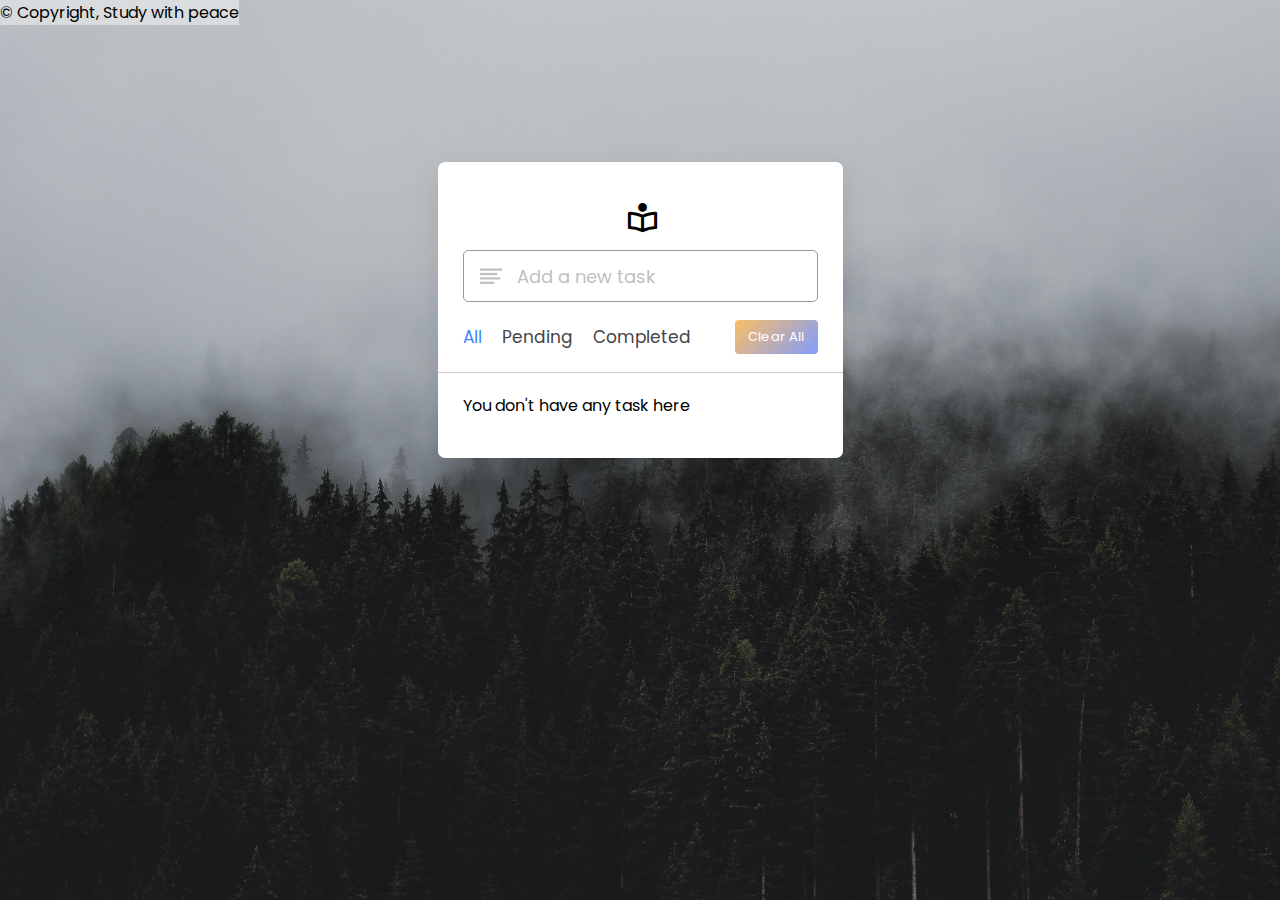
<file: index1.html>
<!DOCTYPE html>
<html lang="en">
<head>
  <meta charset="UTF-8">
  <meta http-equiv="X-UA-Compatible" content="IE=edge">
  <meta name="viewport" content="width=device-width, initial-scale=1.0">
  <title>Study with peace | To-do List</title>

  <!--BOXICONS LINKS------------------------------------------------------------------------------------------------------------------------->
  <link href='https://unpkg.com/boxicons@2.1.4/css/boxicons.min.css' rel='stylesheet'>
  <link rel="stylesheet" href="style1.css">
  <link rel="stylesheet" href="https://unicons.iconscout.com/release/v4.0.0/css/line.css">
</head>


<body>
   
  <p>© Copyright, Study with peace</p>

     <div class="wrapper">
    <div class="ng"><i class='bx bx-book-reader'></i></div>
    <div class="task-input">
      <img src="bars-icon.svg" alt="icon">
      <input type="text" placeholder="Add a new task">
    </div>
    <div class="controls">
      <div class="filters">
        <span class="active" id="all">All</span>
        <span id="pending">Pending</span>
        <span id="completed">Completed</span>
      </div>
      <button class="clear-btn">Clear All</button>
    </div>
    <ul class="task-box"></ul>
  </div>

  
 
  <script src="script.js"></script>


</body>
</html>
</file>
<file: style1.css>
/* Import Google Font - Poppins */
@import url('https://fonts.googleapis.com/css2?family=Poppins:wght@400;500;600;700&display=swap');
*{
  margin: 0;
  padding: 0;
  box-sizing: border-box;
  font-family: 'Poppins', sans-serif;
}
body{
  width: 100%;
  height: 100vh;
  overflow: hidden;
  background-image: url(1ng.jpg);
  background-size: cover;
  animation: change 1500s infinite ease-in-out;
}
::selection{
  color: #fff;
  background: #69c24e;
}
.wrapper{
  max-width: 405px;
  padding: 28px 0 30px;
  margin: 137px auto;
  background: #fff;
  border-radius: 7px;
  box-shadow: 0 10px 30px rgba(0,0,0,0.1);
}
.task-input{
  height: 52px;
  padding: 0 25px;
  position: relative;
}
.task-input img{
  top: 50%;
  position: absolute;
  transform: translate(17px, -50%);
}
.task-input input{
  height: 100%;
  width: 100%;
  outline: none;
  font-size: 18px;
  border-radius: 5px;
  padding: 0 20px 0 53px;
  border: 1px solid #999;
}
.task-input input:focus,
.task-input input.active{
  padding-left: 52px;
  border: 2px solid #f4f826;
}
.task-input input::placeholder{
  color: #bfbfbf;
}
.controls, li{
  display: flex;
  align-items: center;
  justify-content: space-between;
}
.controls{
  padding: 18px 25px;
  border-bottom: 1px solid #ccc;
}
.filters span{
  margin: 0 8px;
  font-size: 17px;
  color: #444444;
  cursor: pointer;
}
.filters span:first-child{
  margin-left: 0;
}
.filters span.active{
  color: #3C87FF;
}
.controls .clear-btn{
  border: none;
  opacity: 0.6;
  outline: none;
  color: #fff;
  cursor: pointer;
  font-size: 13px;
  padding: 7px 13px;
  border-radius: 4px;
  letter-spacing: 0.3px;
  pointer-events: none;
  transition: transform 0.25s ease;
  background: linear-gradient(135deg, #f89500 0%, #2D5CFE 100%);
}
.clear-btn.active{
  opacity: 0.9;
  pointer-events: auto;
}
.clear-btn:active{
  transform: scale(0.93);
}
.task-box{
  margin-top: 20px;
  margin-right: 5px;
  padding: 0 20px 10px 25px;
}
.task-box.overflow{
  overflow-y: auto;
  max-height: 300px;
}
.task-box::-webkit-scrollbar{
  width: 5px;
}
.task-box::-webkit-scrollbar-track{
  background: #f1f1f1;
  border-radius: 25px;
}
.task-box::-webkit-scrollbar-thumb{
  background: #e6e6e6;
  border-radius: 25px;
}
.task-box .task{
  list-style: none;
  font-size: 17px;
  margin-bottom: 18px;
  padding-bottom: 16px;
  align-items: flex-start;
  border-bottom: 1px solid #ccc;
}
.task-box .task:last-child{
  margin-bottom: 0;
  border-bottom: 0;
  padding-bottom: 0;
}
.task-box .task label{
  display: flex;
  align-items: flex-start;
}
.task label input{
  margin-top: 7px;
  accent-color: #3C87FF;
}
.task label p{
  user-select: none;
  margin-left: 12px;
  word-wrap: break-word;
}
.task label p.checked{
  text-decoration: line-through;
}
.task-box .settings{
  position: relative;
}
.settings :where(i, li){
  cursor: pointer;
}
.settings .task-menu{
  z-index: 10;
  right: -5px;
  bottom: -65px;
  padding: 5px 0;
  background: #fff;
  position: absolute;
  border-radius: 4px;
  transform: scale(0);
  transform-origin: top right;
  box-shadow: 0 0 6px rgba(0,0,0,0.15);
  transition: transform 0.2s ease;
}
.task-box .task:last-child .task-menu{
  bottom: 0;
  transform-origin: bottom right;
}
.task-box .task:first-child .task-menu{
  bottom: -65px;
  transform-origin: top right;
}
.task-menu.show{
  transform: scale(1);
}
.task-menu li{
  height: 25px;
  font-size: 16px;
  margin-bottom: 2px;
  padding: 17px 15px;
  cursor: pointer;
  justify-content: flex-start;
}
.task-menu li:last-child{
  margin-bottom: 0;
}
.settings li:hover{
  background: #f5f5f5;
}
.settings li i{
  padding-right: 8px;
}

@media (max-width: 400px) {
  body{
    padding: 0 10px;
  }
  .wrapper {
    padding: 20px 0;
  }
  .filters span{
    margin: 0 5px;
  }
  .task-input{
    padding: 0 20px;
  }
  .controls{
    padding: 18px 20px;
  }
  .task-box{
    margin-top: 20px;
    margin-right: 5px;
    padding: 0 15px 10px 20px;
  }
  .task label input{
    margin-top: 4px;
  }
}

.ng{
    margin-bottom: 5px;
}
.wrapper .ng i{
    
    margin-left: 177px;
    
    padding: 10px;
    font-size: 35px;

}

 .ng  i:hover{
        cursor: pointer;
        color: #2D5CFE;
        
      }

      p{
        background-color: rgba(255, 255, 255, 0.459);
        display: inline-block;
      }


@keyframes change{

        25%{
          background-image: url(bg5.jpg);
        }
        50%{
          background-image: url(bg6.jpg);
        }
        75%{
          background-image: url(bg8.jpg);
          
        }

        100%{
          background-image: url(3.jpg);
        }
</file>
